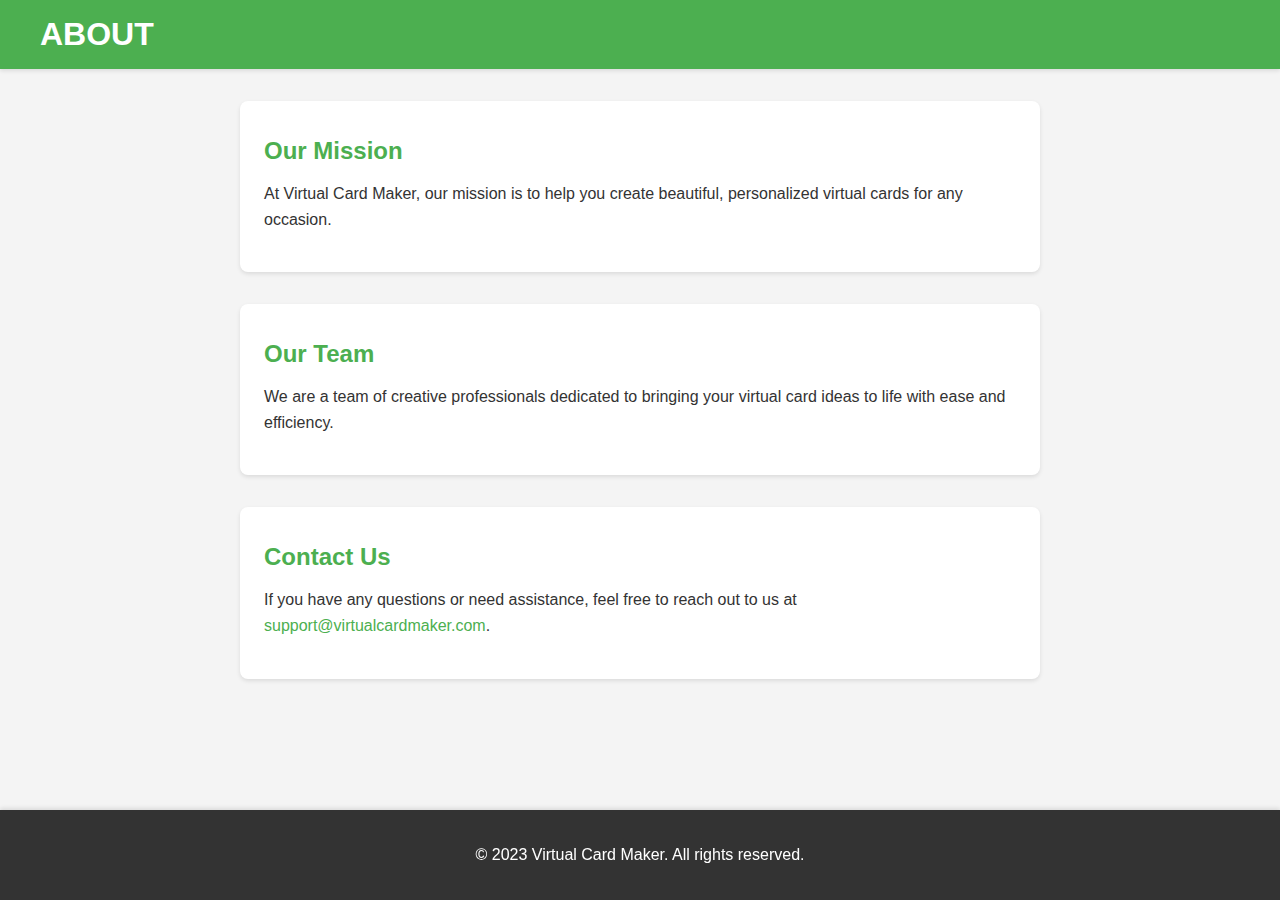
<file: about.html>
<!DOCTYPE html>
<html lang="en">
<head>
    <meta charset="UTF-8">
    <meta name="viewport" content="width=device-width, initial-scale=1.0">
    <title>About Us - Virtual Card Maker</title>
    <style>
        body {
            font-family: 'Segoe UI', Tahoma, Geneva, Verdana, sans-serif;
            margin: 0;
            padding: 0;
            background-color: #f4f4f4;
            color: #333;
        }

        header {
            background-color: #4CAF50;
            color: white;
            padding: 1em 0;
            text-align: center;
            box-shadow: 0 2px 4px rgba(0, 0, 0, 0.1);
        }

        nav {
            display: flex;
            justify-content: space-between;
            align-items: center;
            max-width: 1200px;
            margin: 0 auto;
            padding: 0 1em;
            text-align: center;
        }

        nav h1 {
            margin: 0;
            font-size: 2em;
            font-weight: bold;
        }

        nav ul {
            list-style: none;
            padding: 0;
            margin: 0;
            display: flex;
        }

        nav ul li {
            margin-left: 1em;
        }

        nav ul li a {
            color: white;
            text-decoration: none;
            font-size: 1em;
        }

        nav ul li a:hover {
            text-decoration: underline;
        }

        main {
            padding: 2em;
            max-width: 800px;
            margin: 0 auto;
        }

        section {
            margin-bottom: 2em;
            background: white;
            padding: 1.5em;
            border-radius: 8px;
            box-shadow: 0 2px 4px rgba(0, 0, 0, 0.1);
        }

        h2 {
            margin: 0.5em 0;
            color: #4CAF50;
        }

        p {
            line-height: 1.6;
        }

        footer {
            background-color: #333;
            color: white;
            text-align: center;
            padding: 1em 0;
            position: fixed;
            width: 100%;
            bottom: 0;
            box-shadow: 0 -2px 4px rgba(0, 0, 0, 0.1);
        }

        a {
            color: #4CAF50;
            text-decoration: none;
        }

        a:hover {
            text-decoration: underline;
        }
    </style>
</head>
<body>
    <header>
        <nav>
            <h1>ABOUT</h1>
        </nav>
    </header>
    <main>
        <section>
            <h2>Our Mission</h2>
            <p>At Virtual Card Maker, our mission is to help you create beautiful, personalized virtual cards for any occasion.</p>
        </section>
        <section>
            <h2>Our Team</h2>
            <p>We are a team of creative professionals dedicated to bringing your virtual card ideas to life with ease and efficiency.</p>
        </section>
        <section>
            <h2>Contact Us</h2>
            <p>If you have any questions or need assistance, feel free to reach out to us at <a href="mailto:support@virtualcardmaker.com">support@virtualcardmaker.com</a>.</p>
        </section>
    </main>
    <footer>
        <p>&copy; 2023 Virtual Card Maker. All rights reserved.</p>
    </footer>
</body>
</html>
</file>
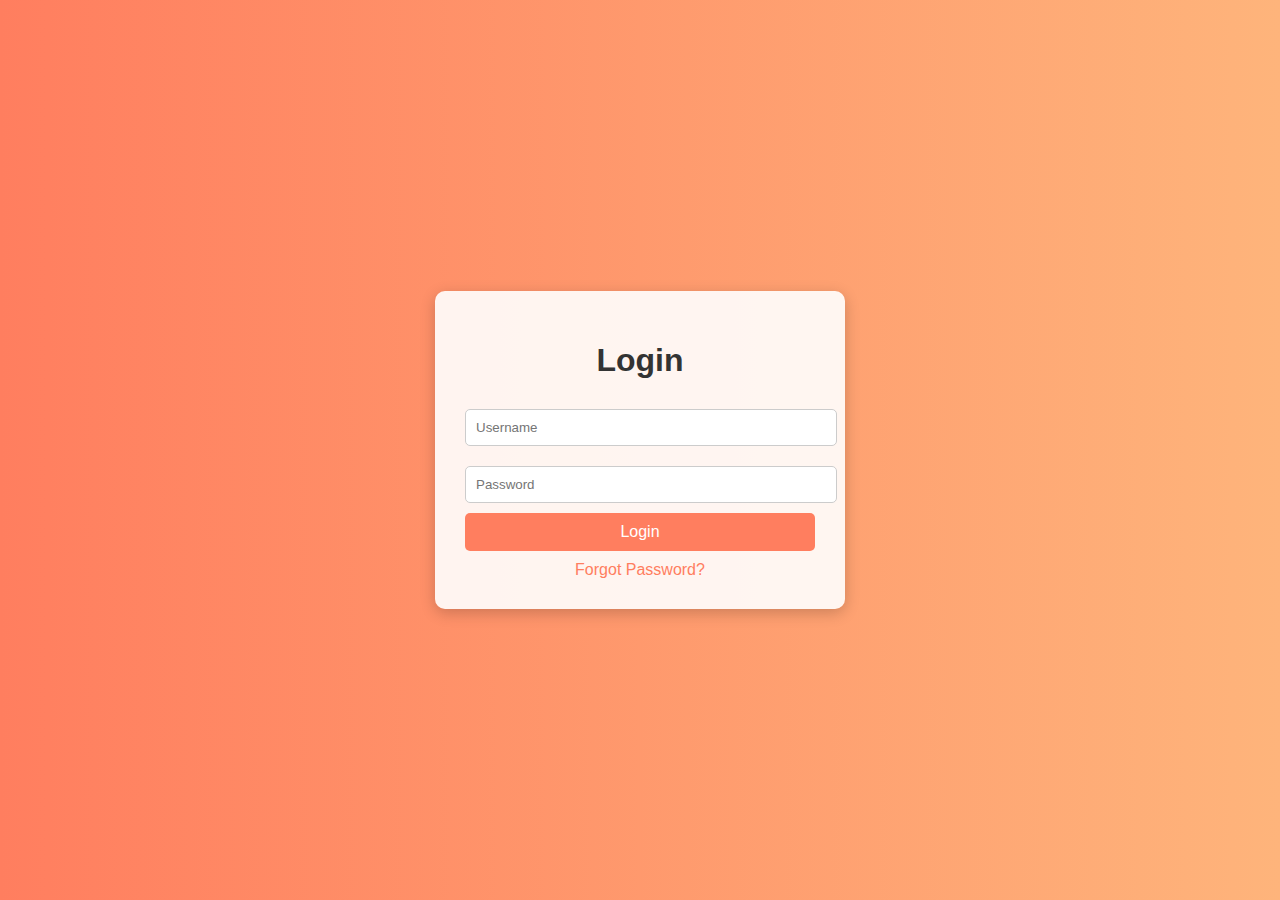
<file: login.html>
<!DOCTYPE html>
<html lang="en">
<head>
    <meta charset="UTF-8">
    <meta name="viewport" content="width=device-width, initial-scale=1.0">
    <title>Login - Virtual Card Maker</title>
    <style>
        body {
            font-family: 'Roboto', sans-serif;
            background: linear-gradient(to right, #ff7e5f, #feb47b);
            display: flex;
            justify-content: center;
            align-items: center;
            height: 100vh;
            margin: 0;
        }
        .login-container {
            background-color: rgba(255, 255, 255, 0.9);
            padding: 30px;
            border-radius: 10px;
            box-shadow: 0 4px 15px rgba(0, 0, 0, 0.2);
            width: 350px;
            text-align: center;
        }
        .login-container h1 {
            margin-bottom: 20px;
            color: #333;
        }
        .login-container input[type="text"],
        .login-container input[type="password"] {
            width: 100%;
            padding: 10px;
            margin: 10px 0;
            border: 1px solid #ccc;
            border-radius: 5px;
        }
        .login-container button {
            width: 100%;
            padding: 10px;
            background-color: #ff7e5f;
            border: none;
            border-radius: 5px;
            color: white;
            font-size: 16px;
            cursor: pointer;
            transition: background-color 0.3s ease;
        }
        .login-container button:hover {
            background-color: #feb47b;
        }
        .login-container a {
            display: block;
            margin-top: 10px;
            color: #ff7e5f;
            text-decoration: none;
        }
        .login-container a:hover {
            text-decoration: underline;
        }
    </style>
</head>
<body>
    <div class="login-container">
        <h1>Login</h1>
        <form action="/login" method="post">
            <input type="text" name="username" placeholder="Username" required id="name">
            <input type="password" name="password" placeholder="Password" required id="password">
            <button type="submit">Login</button>
            <a href="#">Forgot Password?</a>
        </form>
    </div>
    <script src="login.js"></script>
</body>
</html>
</file>
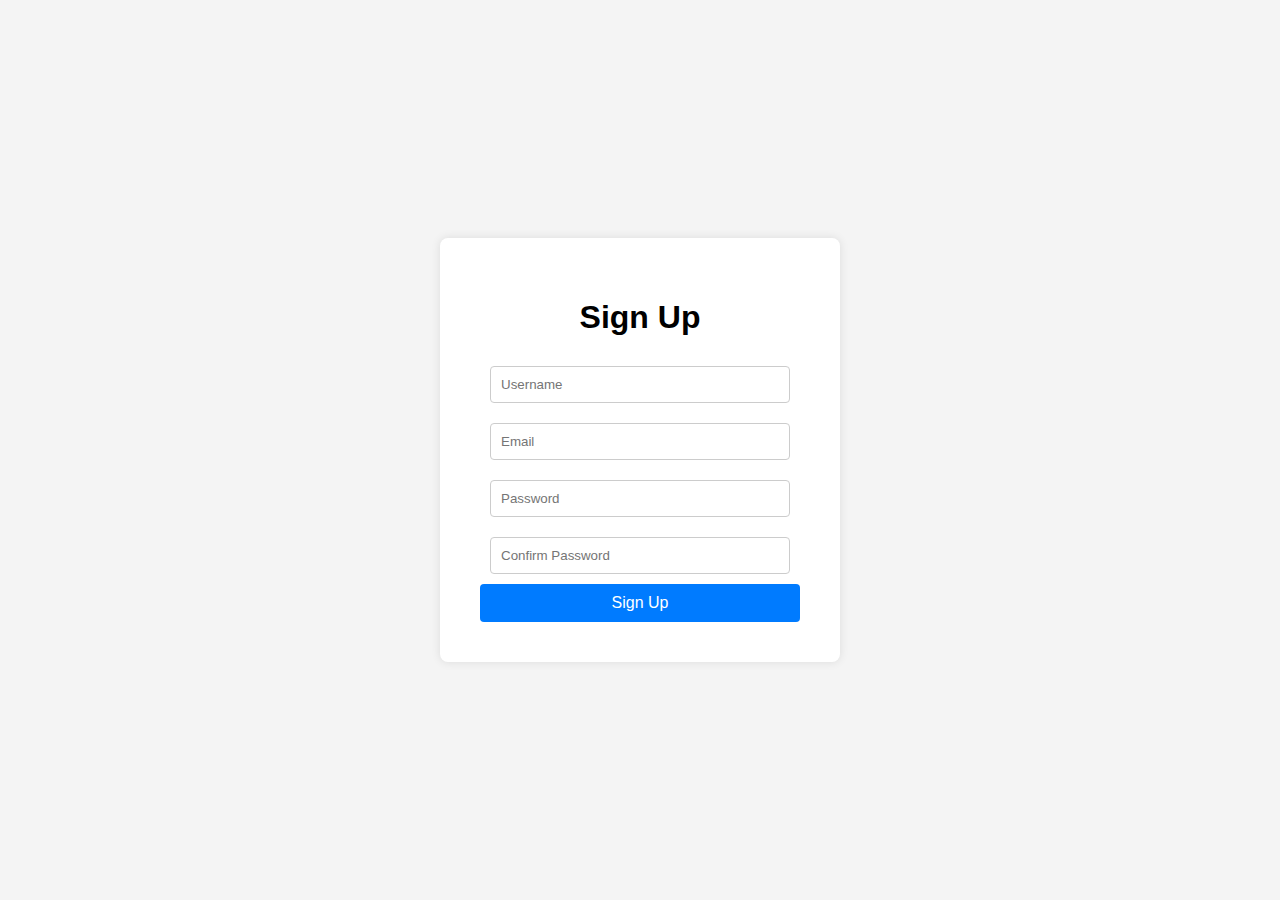
<file: sign-up.html>
<!DOCTYPE html>
<html lang="en">
<head>
    <meta charset="UTF-8">
    <meta name="viewport" content="width=device-width, initial-scale=1.0">
    <title>Sign Up - Virtual Card Maker</title>
    <style>
        body {
            font-family: Arial, sans-serif;
            background-color: #f4f4f4;
            display: flex;
            justify-content: center;
            align-items: center;
            height: 100vh;
            margin: 0;
        }
        .signup-container {
            background-color: #fff;
            padding: 40px;
            border-radius: 8px;
            box-shadow: 0 0 10px rgba(0, 0, 0, 0.1);
            width: 400px;
            text-align: center;
            box-sizing: border-box;
        }
        .signup-container h1 {
            margin-bottom: 20px;
        }
        .signup-container input[type="text"],
        .signup-container input[type="email"],
        .signup-container input[type="password"] {
            width: calc(100% - 20px);
            padding: 10px;
            margin: 10px 0;
            border: 1px solid #ccc;
            border-radius: 4px;
            box-sizing: border-box;
        }
        .signup-container button {
            width: 100%;
            padding: 10px;
            background-color: #007bff;
            border: none;
            border-radius: 4px;
            color: #fff;
            font-size: 16px;
            cursor: pointer;
        }
        .signup-container button:hover {
            background-color: #0056b3;
        }
    </style>
</head>
<body>
    <div class="signup-container">
        <h1>Sign Up</h1>
        <form action="http://localhost:3306/signup" method="POST">
            <input type="text" name="username" placeholder="Username" required id="Name">
            <input type="email" name="email" placeholder="Email" required id="email">
            <input type="password" name="password" placeholder="Password" required id="pass">
            <input type="password" name="confirm_password" placeholder="Confirm Password" required id="cf">
            <button type="submit">Sign Up</button>
        </form>
    </div>

    <script>
        document.querySelector('form').addEventListener('submit', async function(event) {
            event.preventDefault();

            const formData = new FormData(event.target);
            const data = Object.fromEntries(formData.entries());

            try {
                const response = await fetch('/signup', {
                    method: 'POST',
                    headers: {
                        'Content-Type': 'application/json',
                    },
                    body: JSON.stringify(data),
                });

                if (response.ok) {
                    alert('User registered successfully!');
                } else {
                    alert('Failed to register user. Please try again.');
                }
            } catch (error) {
                console.error('Error:', error);
                alert('An error occurred. Please try again later.');
            }
        });
    </script>
</html>

</body>
</file>
